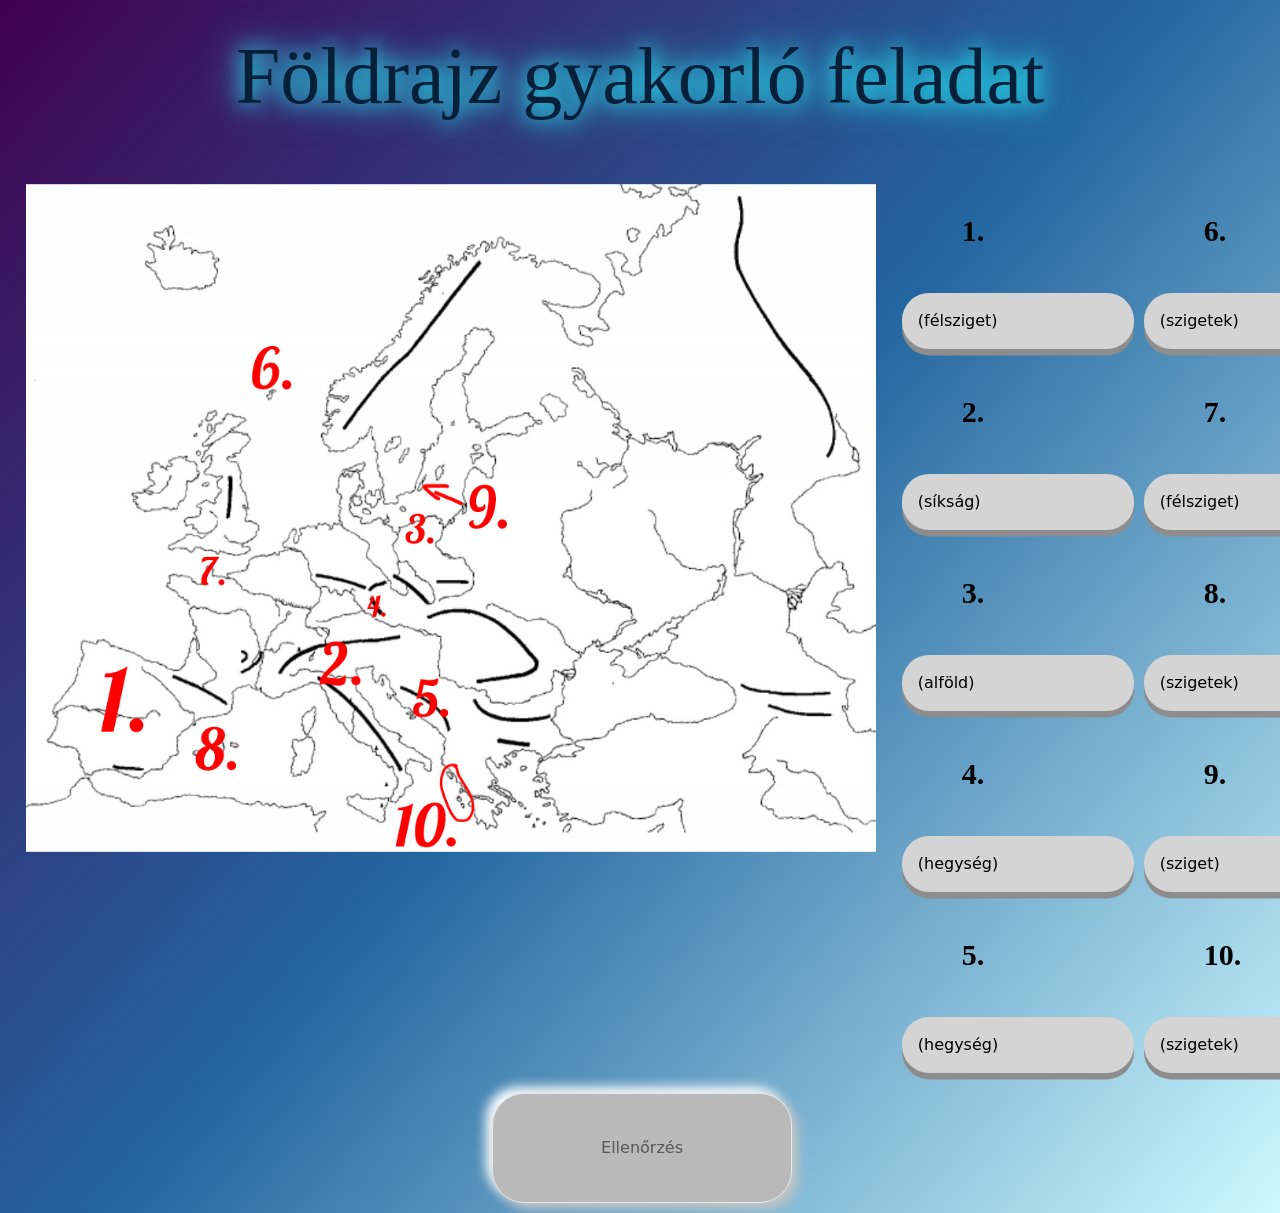
<file: index.html>
<!DOCTYPE html>
<html lang="en">
<head>
    <meta charset="UTF-8">
    <meta name="viewport" content="width=device-width, initial-scale=1.0">
    <link href="style.css" rel="stylesheet">
    <link href="https://cdn.jsdelivr.net/npm/bootstrap@5.3.3/dist/css/bootstrap.min.css" rel="stylesheet" integrity="sha384-QWTKZyjpPEjISv5WaRU9OFeRpok6YctnYmDr5pNlyT2bRjXh0JMhjY6hW+ALEwIH" crossorigin="anonymous">
    <script src="https://cdn.jsdelivr.net/npm/bootstrap@5.3.3/dist/js/bootstrap.bundle.min.js" integrity="sha384-YvpcrYf0tY3lHB60NNkmXc5s9fDVZLESaAA55NDzOxhy9GkcIdslK1eN7N6jIeHz" crossorigin="anonymous"></script>
    <title>Földrajz</title>
</head>
<body>
    <p>Földrajz gyakorló feladat</p>
    
    <div class="d-flex"  class="container-fluid">
        <img src="1.feladat.png" alt="">
        <div>
            <label>1.</label>
            <input type="text" id="elso" value="(félsziget)">
            <br>
        
            <label>2.</label>
            <input type="text" id="masodik" value="(síkság)"><br>
        
            <label>3.</label>
            <input type="text" id="harmadik" value="(alföld)"><br>
        
            <label>4.</label>
            <input type="text" id="negyedik" value="(hegység)"><br>
        
            <label>5.</label>
            <input type="text" id="otodik" value="(hegység)"><br>
        </div>
        <div>
            <label>6.</label>
            <input type="text" id="elso1" value="(szigetek)">
            <br>
        
            <label>7.</label>
            <input type="text" id="masodik2" value="(félsziget)"><br>
        
            <label>8.</label>
            <input type="text" id="harmadik3" value="(szigetek)"><br>
        
            <label>9.</label>
            <input type="text" id="negyedik4" value="(sziget)"><br>
        
            <label>10.</label>
            <input type="text" id="otodik5" value="(szigetek)"><br>
        </div>

        
    </div>
    <div class="container w-25 mx-auto">
        
        <button class="rounded-5"id="vizsgal" name="vizsgal">Ellenőrzés</button>
    </div>
    <script src="index.js"></script>
   
    
</body>
</html>
</file>
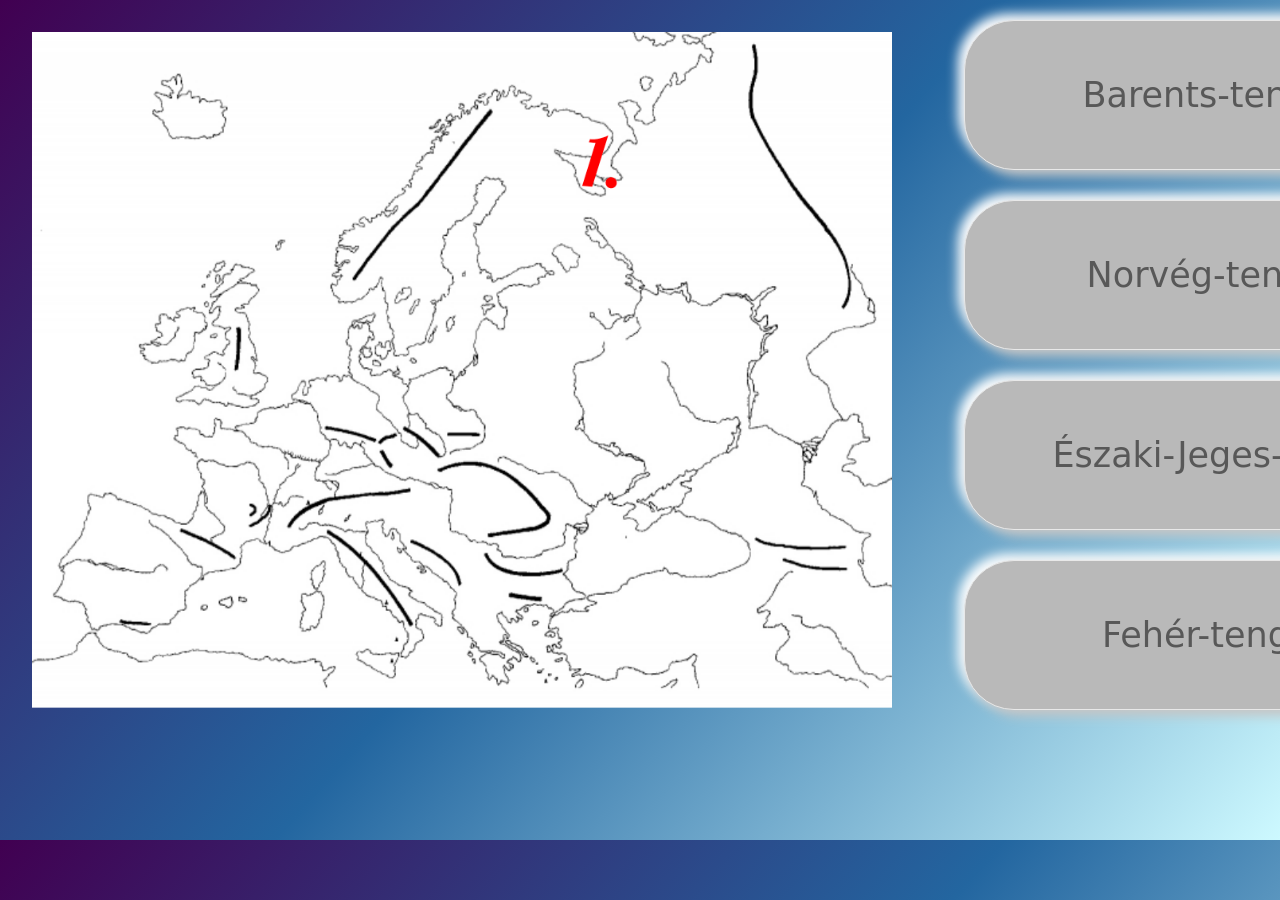
<file: proba.html>
<!DOCTYPE html>
<html lang="en">
<head>
    <link href="https://cdn.jsdelivr.net/npm/bootstrap@5.3.3/dist/css/bootstrap.min.css" rel="stylesheet" integrity="sha384-QWTKZyjpPEjISv5WaRU9OFeRpok6YctnYmDr5pNlyT2bRjXh0JMhjY6hW+ALEwIH" crossorigin="anonymous">
    <meta charset="UTF-8">
    <meta name="viewport" content="width=device-width, initial-scale=1.0">
    <title>Document</title>
    <link href="proba.css" rel="stylesheet">
</head>
<body>
    <div class="">
        
        <div id="quiz"></div>
        <div id="result" class="result"></div>
        
        <button id="retry" class="button hide">Újból</button>
        <button id="showAnswer" class="button hide">Megoldás</button>
    </div>
    <script src="semmi.js"></script>
</body>
</html>
</file>
<file: style.css>
body{
    background: rgb(109, 0, 136);
    background: linear-gradient(131deg, rgba(65,0,81,1) 0%, rgba(35,102,160,1) 50%, rgba(205,249,255,1) 100%);
    
    
    justify-content: center;
}


p{
    font-family:'Times New Roman', Times, serif;
    font-size: 80px;
    color: rgb(7, 32, 57);
    text-align: center;
    padding: 1rem;
    margin-bottom: 6rem;
    text-shadow: 0 0 20px #26f4ff, 0 0 40px #2bfbff;
}

button {
    align-items:center;
    margin-top: 0px;
    margin-left: 15rem;
    color: #585858;
    cursor: pointer;
    border-radius:1rem;
    background: #b9b9b9;
    font-size: 40px;
    border: 1px solid #e8e8e8;
    transition: all 0.3s;
    box-shadow: 6px 6px 12px #c5c5c5, -6px -6px 12px #ffffff;
    height: 110px;
    width: 300px;
   
}

button:active {
    color: #525252;
    box-shadow: inset 4px 4px 12px #c5c5c5, inset -4px -4px 12px #ffffff;
}


input {
    margin: 50px;
    background-color: #d4d4d4;
    border: none;
    padding: 1rem;
    font-size: 1rem;
    border-radius: 1.7rem;
    color: rgb(0, 0, 0);
    box-shadow: 0 0.4rem #8e8d8d;
   
}  
input:active {
    outline-color: rgb(0, 213, 255);
    
}
  
label{
    padding: 40px;
    color: rgb(0, 0, 0);
    font-size: 30px;
    font-weight: bolder;
    font-family: 'Times New Roman', Times, serif;
    margin-left: 20px;
    margin-bottom: 0px;
} 
img{
    padding: 1rem;
    height:700px;
}
div{
    margin-left: 10px;
    margin-bottom: 10px;
}
.jo{
    color: rgb(23, 233, 23);
}
.nem{
    color: red;
}
</file>
<file: proba.css>
body{
  background: rgb(91, 2, 126);
  background: linear-gradient(131deg, rgba(65,0,81,1) 0%, rgba(35,102,160,1) 50%, rgba(205,249,255,1) 100%);
  justify-content: center;
}
img{
  margin-bottom: 5rem;
  padding: 2rem;
  height: 740px;
}

p{
  flex-direction: column;
}
label{
  margin-top: 20px;
  padding: 2rem;
  cursor: pointer;
  background: #b9b9b9;
  cursor: pointer;
  border: 1px solid #e8e8e8;
  transition: all 0.3s;
  box-shadow: 6px 6px 12px #c5c5c5, -6px -6px 12px #ffffff;
}
#quiz{
  display: flex;
}
#quiz:checked ~ label
.question {
  font-weight: bold;
  margin-bottom: 10px;
}

.options {
  height: 100px;
  flex-direction: column;
  padding: 20px;
}
.option {
  margin-bottom: 30px;
  font-size: 10px;
  border-radius: 20px;
}
input[type="submit"]{
  border-radius: 50px;
  padding: 10px 10px;
  color: #585858;
  padding: 1.2em 2.5em;
  font-size: 35px;
  background: #b9b9b9;
  cursor: pointer;
  border: 1px solid #e8e8e8;
  transition: all 0.3s;
  box-shadow: 6px 6px 12px #c5c5c5, -6px -6px 12px #ffffff;
  width: 500px;
  height: 150px;
  margin-left: 20px;
}
.button,.submit {
  
  padding: 10px 20px;
  color: #585858;
  padding: 0.9em 2.5em;
  background: #b9b9b9;
  cursor: pointer;
  border: 1px solid #e8e8e8;
  transition: all 0.3s;
  box-shadow: 6px 6px 12px #c5c5c5, -6px -6px 12px #ffffff;
  border-radius: 4px;
  margin-right: 10px;
}

.button:active, .submit:active {
  color: #525252;
  box-shadow: inset 4px 4px 12px #c5c5c5, inset -4px -4px 12px #ffffff;
}

.result,.retry {
  text-align: center;
  margin-top: 20px;
  font-weight: bold;
  font-size: 40px;
}
.retry{
  border-radius: 20px;
}
.hide{
  display: none;
}
</file>
